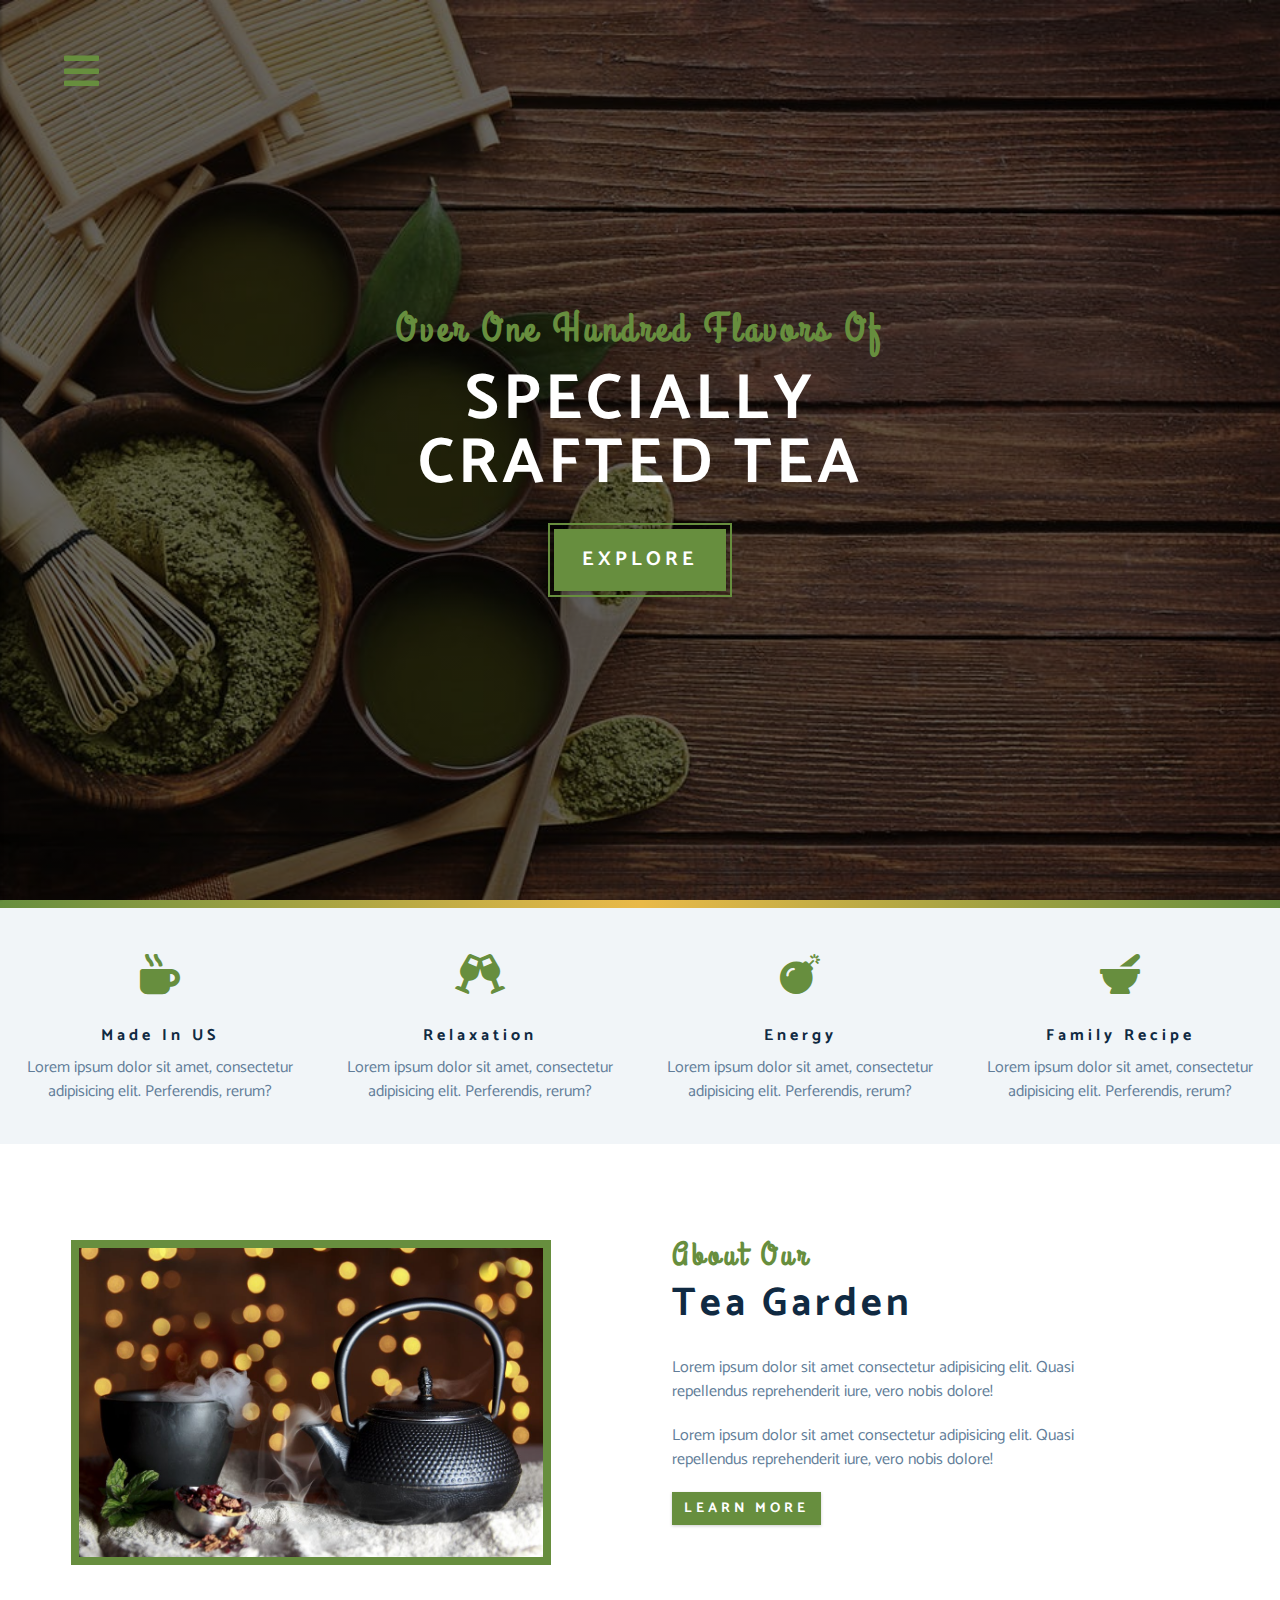
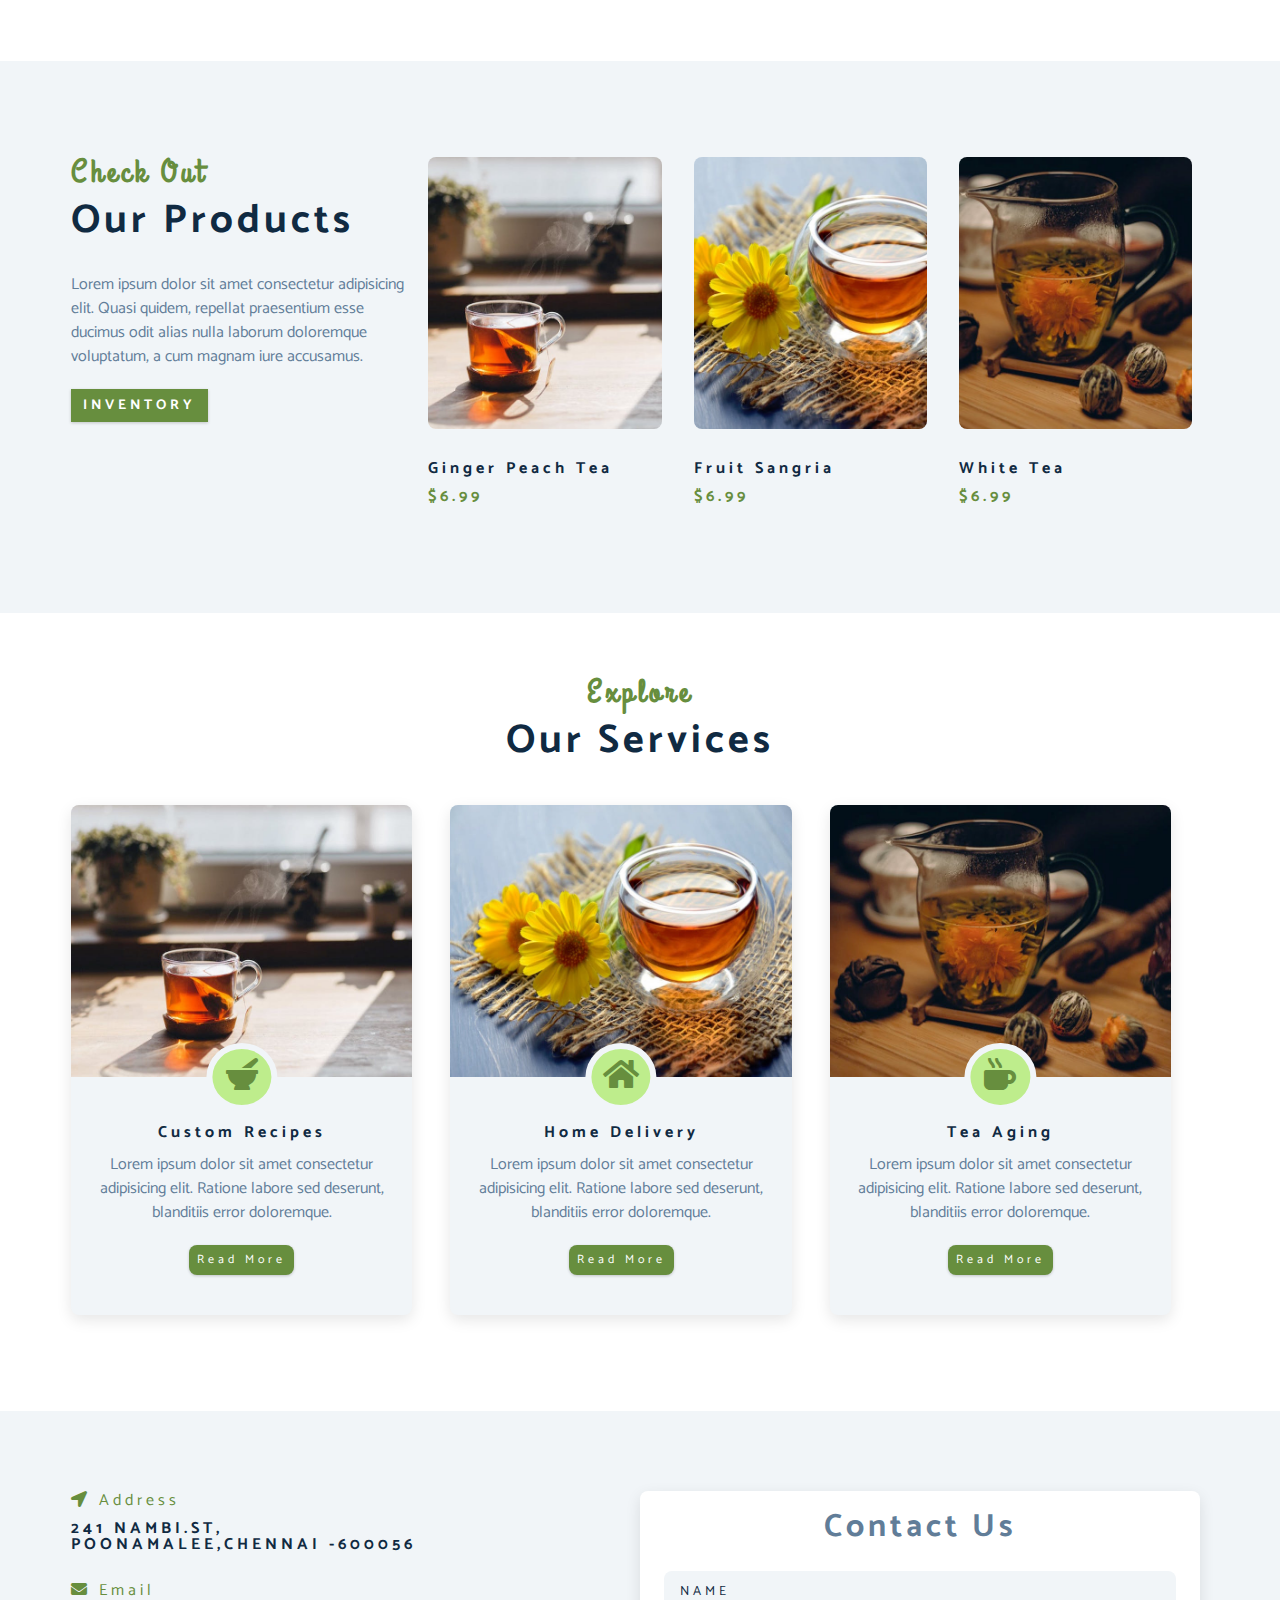
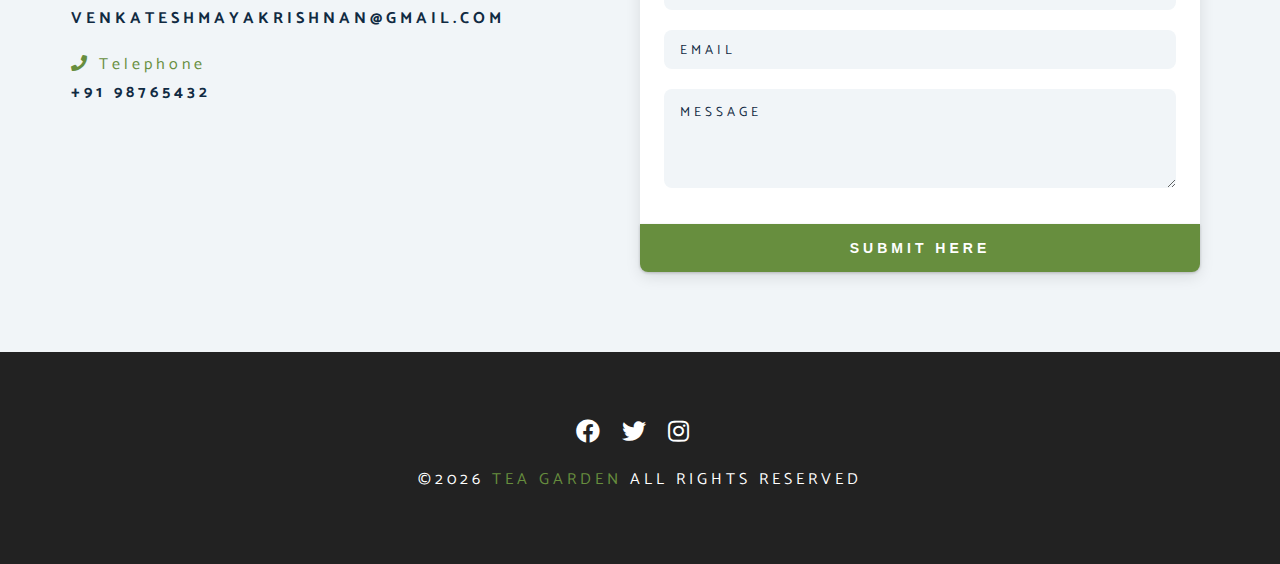
<file: index.html>
<!DOCTYPE html>
<html lang="en">
  <head>
    <meta charset="UTF-8" />
    <meta name="viewport" content="width=device-width, initial-scale=1.0" />
    <meta http-equiv="X-UA-Compatible" content="ie=edge" />
    <title>Tea Garden || Home</title>
    <!-- font-awesome -->
    <link
      rel="stylesheet"
      href="./fontawesome-free-5.12.1-web/css/all.min.css"
    />
    <!-- custom css -->
    <link rel="stylesheet" href="./css/styles.css" />
  </head>
  <body>
    <!-- navbar -->
    <!-- nav button -->
    <span class="nav-btn" id="nav-btn">
      <i class="fas fa-bars"></i>
    </span>
    <nav class="navbar" id="navbar">
      <div class="navbar-header">
        <span class="nav-close" id="nav-close">
          <i class="fas fa-times"></i>
        </span>
      </div>
      <ul class="nav-items">
        <li><a href="index.html" class="nav-link">home</a></li>
        <li><a href="skills.html" class="nav-link">skills</a></li>
        <li><a href="about.html" class="nav-link">about</a></li>
        <li><a href="products.html" class="nav-link">products</a></li>
      </ul>
    </nav>
    <!-- header  -->
    <header class="header">
      <div class="banner">
        <h2>Over one hundred flavors of</h2>
        <h1>
          specially <br />
          crafted tea
        </h1>
        <a href="skills.html" class="btn banner-btn">
          explore
        </a>
      </div>
    </header>
    <!-- end of header  -->
    <div class="content-divider"></div>
    <!-- skills section -->
    <section class="skills clearfix">
      <!-- single skill -->
      <article class="skill">
        <span class="skill-icon">
          <i class="fas fa-mug-hot"></i>
        </span>
        <h4 class="skill-title">made in US</h4>
        <p class="skill-text">
          Lorem ipsum dolor sit amet, consectetur adipisicing elit. Perferendis,
          rerum?
        </p>
      </article>
      <!-- end of single skill -->
      <!-- single skill -->
      <article class="skill">
        <span class="skill-icon">
          <i class="fas fa-glass-cheers"></i>
        </span>
        <h4 class="skill-title">relaxation</h4>
        <p class="skill-text">
          Lorem ipsum dolor sit amet, consectetur adipisicing elit. Perferendis,
          rerum?
        </p>
      </article>
      <!-- end of single skill -->
      <!-- single skill -->
      <article class="skill">
        <span class="skill-icon">
          <i class="fas fa-bomb"></i>
        </span>
        <h4 class="skill-title">energy</h4>
        <p class="skill-text">
          Lorem ipsum dolor sit amet, consectetur adipisicing elit. Perferendis,
          rerum?
        </p>
      </article>
      <!-- end of single skill -->
      <!-- single skill -->
      <article class="skill">
        <span class="skill-icon">
          <i class="fas fa-mortar-pestle"></i>
        </span>
        <h4 class="skill-title">family recipe</h4>
        <p class="skill-text">
          Lorem ipsum dolor sit amet, consectetur adipisicing elit. Perferendis,
          rerum?
        </p>
      </article>
      <!-- end of single skill -->
    </section>
    <!-- end of skills section -->
    <!-- about -->
    <section>
      <div class="section-center clearfix">
        <!-- about-img -->
        <article class="about-img">
          <div class="about-picture-container">
            <img
              src="./images/about-bcg.jpeg"
              alt="tea kettle"
              class="about-picture"
            />
          </div>
        </article>
        <!-- about-info -->
        <article class="about-info">
          <!-- section title -->
          <div class="section-title">
            <h3>about our</h3>
            <h2>tea Garden</h2>
          </div>
          <!-- end of section title -->
          <p class="about-text">
            Lorem ipsum dolor sit amet consectetur adipisicing elit. Quasi
            repellendus reprehenderit iure, vero nobis dolore!
          </p>
          <p class="about-text">
            Lorem ipsum dolor sit amet consectetur adipisicing elit. Quasi
            repellendus reprehenderit iure, vero nobis dolore!
          </p>
          <a href="about.html" class="btn">learn more</a>
        </article>
      </div>
    </section>
    <!-- end of about -->
    <!-- products -->
    <section class="products">
      <div class="section-center clearfix">
        <!-- products info -->
        <article class="products-info">
          <!-- section title -->
          <div class="section-title">
            <h3>check out</h3>
            <h2>our products</h2>
          </div>
          <!-- end of section title -->
          <p class="product-text">
            Lorem ipsum dolor sit amet consectetur adipisicing elit. Quasi
            quidem, repellat praesentium esse ducimus odit alias nulla laborum
            doloremque voluptatum, a cum magnam iure accusamus.
          </p>
          <a href="products.html" class="btn">inventory</a>
        </article>
        <!-- products inventory -->
        <article class="products-inventory clearfix">
          <!-- single product -->
          <div class="product">
            <img
              src="./images/product-1.jpeg"
              alt="single product"
              class="product-img"
            />
            <h4 class="product-title">ginger peach tea</h4>
            <h4 class="product-price">$6.99</h4>
          </div>
          <!-- end of single product -->
          <!-- single product -->
          <div class="product">
            <img
              src="./images/product-2.jpeg"
              alt="single product"
              class="product-img"
            />
            <h4 class="product-title">fruit sangria</h4>
            <h4 class="product-price">$6.99</h4>
          </div>
          <!-- end of single product -->
          <!-- single product -->
          <div class="product">
            <img
              src="./images/product-3.jpeg"
              alt="single product"
              class="product-img"
            />
            <h4 class="product-title">white tea</h4>
            <h4 class="product-price">$6.99</h4>
          </div>
          <!-- end of single product -->
        </article>
      </div>
    </section>
    <!-- end of products -->
    <!-- services -->
    <section class="services">
      <!-- section title -->
      <div class="section-title services-title">
        <h3>explore</h3>
        <h2>our services</h2>
      </div>
      <!-- end of section title -->
      <div class="section-center clearfix">
        <!-- single card -->
        <article class="service-card">
          <!-- img container -->
          <div class="service-img-container">
            <!-- img -->
            <img
              src="./images/product-1.jpeg"
              class="service-img"
              alt="single service"
            />
            <!-- service icon -->
            <span class="service-icon">
              <i class="fas fa-mortar-pestle fa-fw"></i>
            </span>
          </div>
          <!-- service info -->
          <div class="service-info">
            <h4>custom recipes</h4>
            <p>
              Lorem ipsum dolor sit amet consectetur adipisicing elit. Ratione
              labore sed deserunt, blanditiis error doloremque.
            </p>
            <a href="products.html" class="btn service-btn">read more</a>
          </div>
        </article>
        <!--end of  single card -->
        <!-- single card -->
        <article class="service-card">
          <!-- img container -->
          <div class="service-img-container">
            <!-- img -->
            <img
              src="./images/product-2.jpeg"
              class="service-img"
              alt="single service"
            />
            <!-- service icon -->
            <span class="service-icon">
              <i class="fas fa-home fa-fw"></i>
            </span>
          </div>
          <!-- service info -->
          <div class="service-info">
            <h4>home delivery</h4>
            <p>
              Lorem ipsum dolor sit amet consectetur adipisicing elit. Ratione
              labore sed deserunt, blanditiis error doloremque.
            </p>
            <a href="products.html" class="btn service-btn">read more</a>
          </div>
        </article>
        <!--end of  single card -->
        <!-- single card -->
        <article class="service-card">
          <!-- img container -->
          <div class="service-img-container">
            <!-- img -->
            <img
              src="./images/product-3.jpeg"
              class="service-img"
              alt="single service"
            />
            <!-- service icon -->
            <span class="service-icon">
              <i class="fas fa-mug-hot fa-fw"></i>
            </span>
          </div>
          <!-- service info -->
          <div class="service-info">
            <h4>tea aging</h4>
            <p>
              Lorem ipsum dolor sit amet consectetur adipisicing elit. Ratione
              labore sed deserunt, blanditiis error doloremque.
            </p>
            <a href="products.html" class="btn service-btn">read more</a>
          </div>
        </article>
        <!--end of  single card -->
      </div>
    </section>
    <!-- end of services -->
    <!-- contact -->
    <section class="contact">
      <div class="section-center clearfix">
        <!-- contact info -->
        <article class="contact-info">
          <!-- contact item -->
          <div class="contact-item">
            <h4 class="contact-title">
              <span class="contact-icon">
                <i class="fas fa-location-arrow"></i>
              </span>
              address
            </h4>
            <h4 class="contact-text">
              241 Nambi.st, <br />
              Poonamalee,Chennai -600056
            </h4>
          </div>
          <!-- end of contact item -->
          <!-- contact item -->
          <div class="contact-item">
            <h4 class="contact-title">
              <span class="contact-icon">
                <i class="fas fa-envelope"></i>
              </span>
              email
            </h4>
            <h4 class="contact-text">
              venkateshmayakrishnan@gmail.com
            </h4>
          </div>
          <!-- end of contact item -->
          <!-- contact item -->
          <div class="contact-item">
            <h4 class="contact-title">
              <span class="contact-icon">
                <i class="fas fa-phone"></i>
              </span>
              telephone
            </h4>
            <h4 class="contact-text">
              +91 98765432
            </h4>
          </div>
          <!-- end of contact item -->
        </article>
        <!-- contact form -->
        <article class="contact-form">
          <h3>contact us</h3>
          <form>
            <div class="form-group">
              <!-- inputs -->
              <input
                type="text"
                placeholder="name"
                class="form-control"
                name="name"
              />
              <input
                type="email"
                placeholder="email"
                class="form-control"
                name="email"
              />
              <textarea
                name="message"
                placeholder="message"
                class="form-control"
                rows="5"
              ></textarea>
            </div>
            <!-- button -->
            <button type="submit" class="submit-btn btn">submit here</button>
          </form>
        </article>
      </div>
    </section>
    <!-- end of contact -->
    <!-- footer -->
    <footer class="footer">
      <div class="section-center">
        <div class="social-icons">
          <!-- social icon -->
          <a href="#" class="social-icon">
            <i class="fab fa-facebook"></i>
          </a>
          <!-- end of social icon -->
          <!-- social icon -->
          <a href="#" class="social-icon">
            <i class="fab fa-twitter"></i>
          </a>
          <!-- end of social icon -->
          <!-- social icon -->
          <a href="#" class="social-icon">
            <i class="fab fa-instagram"></i>
          </a>
          <!-- end of social icon -->
        </div>
        <h4 class="footer-text">
          &copy;<span id="date"></span>
          <span class="company">tea Garden</span>
          all rights reserved
        </h4>
      </div>
    </footer>
    <script src="app.js"></script>
  </body>
</html>
</file>
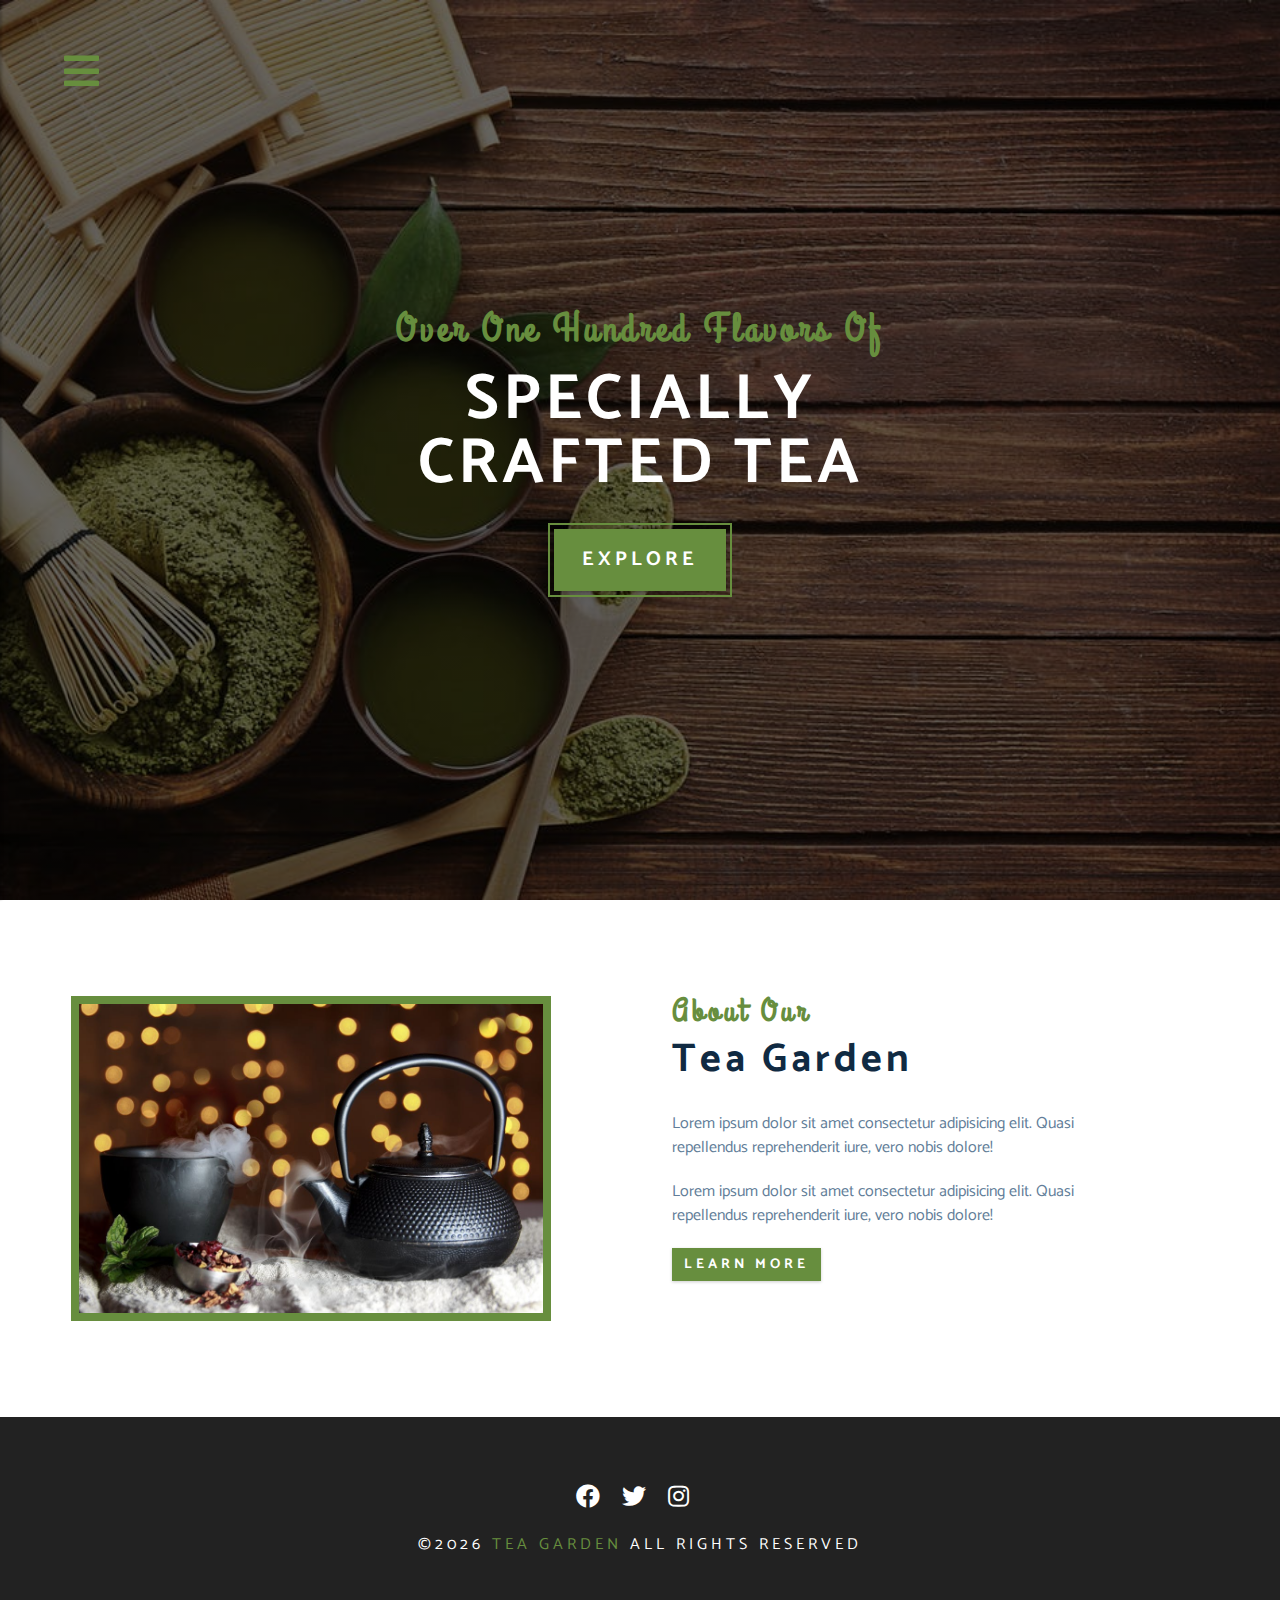
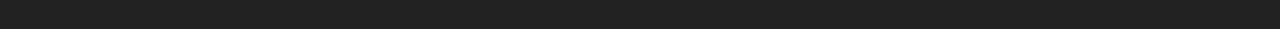
<file: about.html>
<!DOCTYPE html>
<html lang="en">
  <head>
    <meta charset="UTF-8" />
    <meta name="viewport" content="width=device-width, initial-scale=1.0" />
    <meta http-equiv="X-UA-Compatible" content="ie=edge" />
    <title>Tea Garden || About</title>
    <!-- font-awesome -->
    <link
      rel="stylesheet"
      href="./fontawesome-free-5.12.1-web/css/all.min.css"
    />
    <!-- custom css -->
    <link rel="stylesheet" href="./css/styles.css" />
  </head>

  <body>
    <!-- navbar -->
    <!-- nav button -->
    <span class="nav-btn" id="nav-btn">
      <i class="fas fa-bars"></i>
    </span>
    <nav class="navbar" id="navbar">
      <div class="navbar-header">
        <span class="nav-close" id="nav-close">
          <i class="fas fa-times"></i>
        </span>
      </div>
      <ul class="nav-items">
        <li><a href="index.html" class="nav-link">home</a></li>
        <li><a href="skills.html" class="nav-link">skills</a></li>
        <li><a href="about.html" class="nav-link">about</a></li>
        <li><a href="products.html" class="nav-link">products</a></li>
      </ul>
    </nav>
    <!-- header  -->
    <header class="header">
      <div class="banner">
        <h2>Over one hundred flavors of</h2>
        <h1>
          specially <br />
          crafted tea
        </h1>
        <a href="skills.html" class="btn banner-btn">
          explore
        </a>
      </div>
    </header>
    <!-- end of header  -->
    <!-- about -->
    <section>
      <div class="section-center clearfix">
        <!-- about-img -->
        <article class="about-img">
          <div class="about-picture-container">
            <img
              src="./images/about-bcg.jpeg"
              alt="tea kettle"
              class="about-picture"
            />
          </div>
        </article>
        <!-- about-info -->
        <article class="about-info">
          <!-- section title -->
          <div class="section-title">
            <h3>about our</h3>
            <h2>tea Garden</h2>
          </div>
          <!-- end of section title -->
          <p class="about-text">
            Lorem ipsum dolor sit amet consectetur adipisicing elit. Quasi
            repellendus reprehenderit iure, vero nobis dolore!
          </p>
          <p class="about-text">
            Lorem ipsum dolor sit amet consectetur adipisicing elit. Quasi
            repellendus reprehenderit iure, vero nobis dolore!
          </p>
          <a href="about.html" class="btn">learn more</a>
        </article>
      </div>
    </section>
    <!-- end of about -->
    <!-- footer -->
    <footer class="footer">
      <div class="section-center">
        <div class="social-icons">
          <!-- social icon -->
          <a href="#" class="social-icon">
            <i class="fab fa-facebook"></i>
          </a>
          <!-- end of social icon -->
          <!-- social icon -->
          <a href="#" class="social-icon">
            <i class="fab fa-twitter"></i>
          </a>
          <!-- end of social icon -->
          <!-- social icon -->
          <a href="#" class="social-icon">
            <i class="fab fa-instagram"></i>
          </a>
          <!-- end of social icon -->
        </div>
        <h4 class="footer-text">
          &copy;<span id="date"></span>
          <span class="company">tea Garden</span>
          all rights reserved
        </h4>
      </div>
    </footer>
    <script src="app.js"></script>
  </body>
</html>
</file>
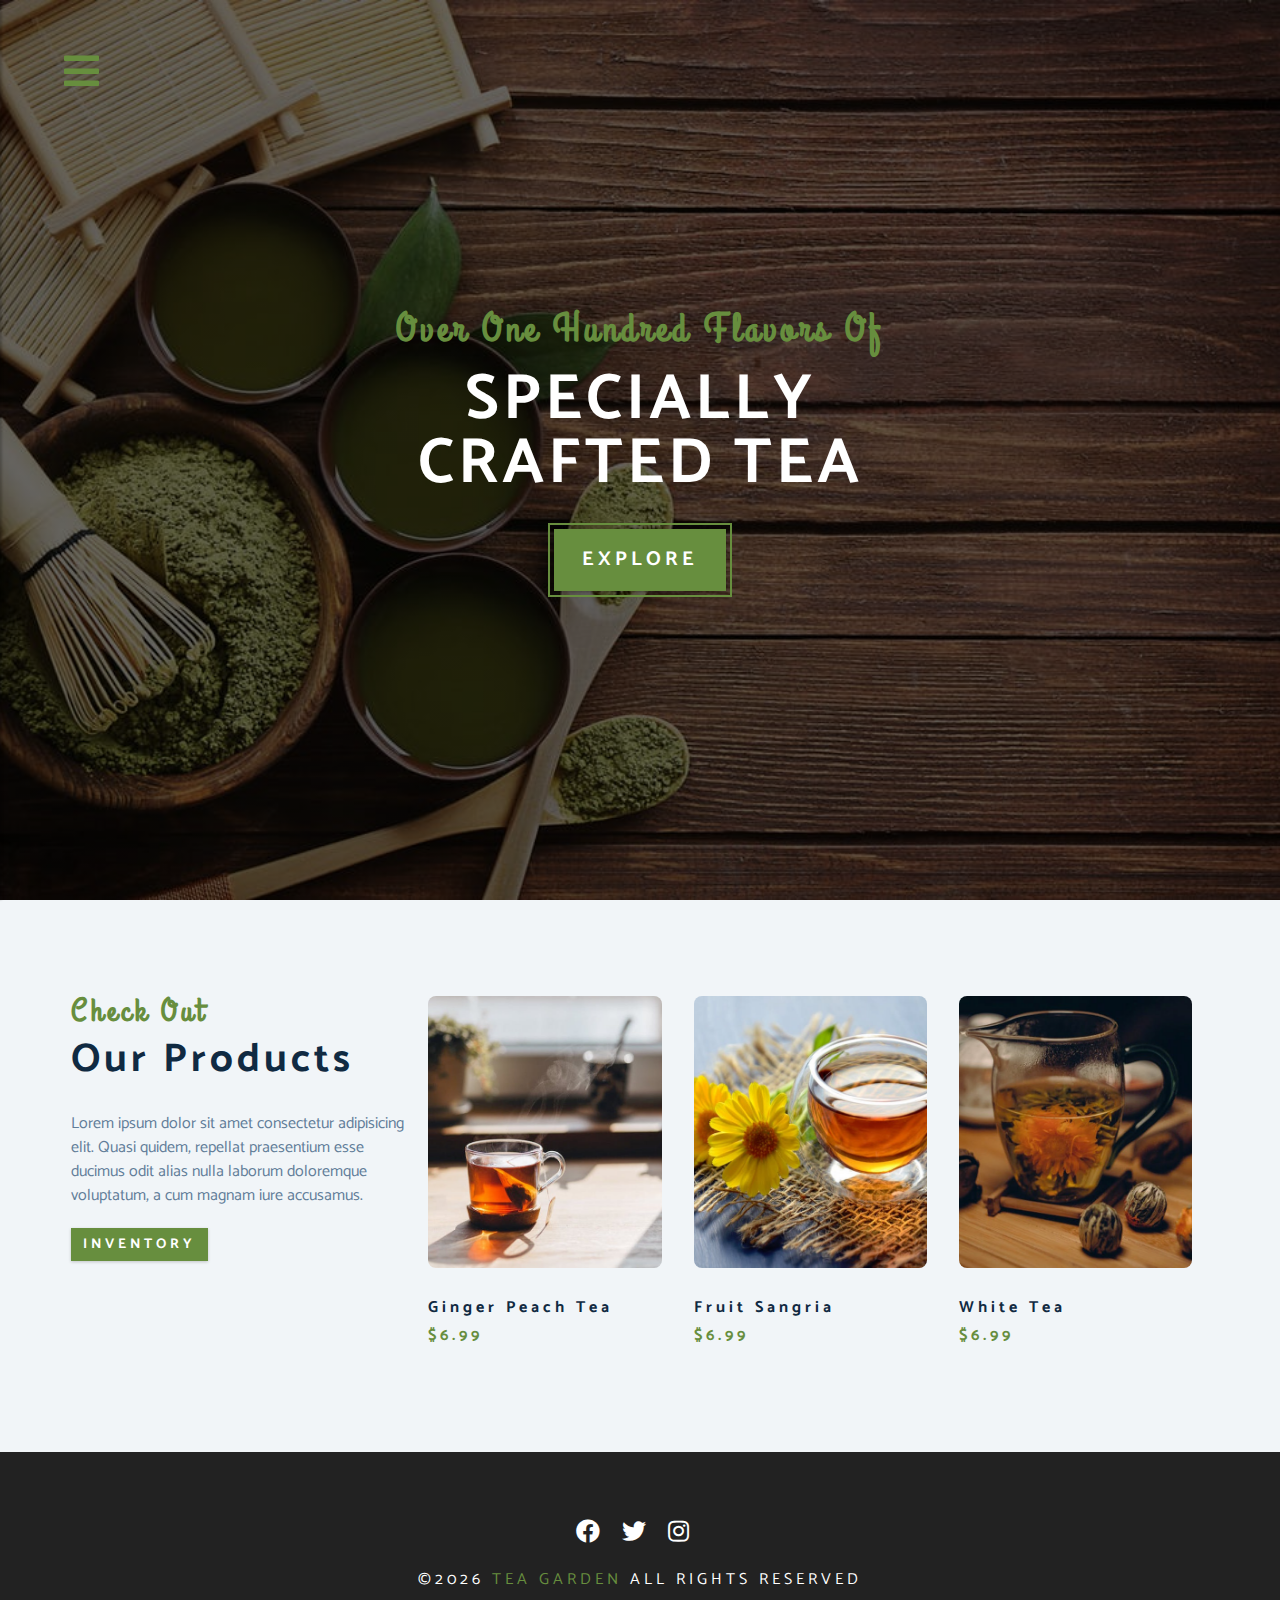
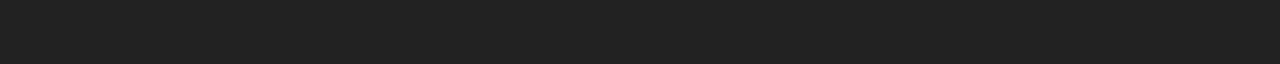
<file: products.html>
<!DOCTYPE html>
<html lang="en">
  <head>
    <meta charset="UTF-8" />
    <meta name="viewport" content="width=device-width, initial-scale=1.0" />
    <meta http-equiv="X-UA-Compatible" content="ie=edge" />
    <title>Tea Garden || Products</title>
    <!-- font-awesome -->
    <link
      rel="stylesheet"
      href="./fontawesome-free-5.12.1-web/css/all.min.css"
    />
    <!-- custom css -->
    <link rel="stylesheet" href="./css/styles.css" />
  </head>

  <body>
    <!-- navbar -->
    <!-- nav button -->
    <span class="nav-btn" id="nav-btn">
      <i class="fas fa-bars"></i>
    </span>
    <nav class="navbar" id="navbar">
      <div class="navbar-header">
        <span class="nav-close" id="nav-close">
          <i class="fas fa-times"></i>
        </span>
      </div>
      <ul class="nav-items">
        <li><a href="index.html" class="nav-link">home</a></li>
        <li><a href="skills.html" class="nav-link">skills</a></li>
        <li><a href="about.html" class="nav-link">about</a></li>
        <li><a href="products.html" class="nav-link">products</a></li>
      </ul>
    </nav>
    <!-- header  -->
    <header class="header">
      <div class="banner">
        <h2>Over one hundred flavors of</h2>
        <h1>
          specially <br />
          crafted tea
        </h1>
        <a href="skills.html" class="btn banner-btn">
          explore
        </a>
      </div>
    </header>
    <!-- end of header  -->
    <!-- products -->
    <section class="products">
      <div class="section-center clearfix">
        <!-- products info -->
        <article class="products-info">
          <!-- section title -->
          <div class="section-title">
            <h3>check out</h3>
            <h2>our products</h2>
          </div>
          <!-- end of section title -->
          <p class="product-text">
            Lorem ipsum dolor sit amet consectetur adipisicing elit. Quasi
            quidem, repellat praesentium esse ducimus odit alias nulla laborum
            doloremque voluptatum, a cum magnam iure accusamus.
          </p>
          <a href="products.html" class="btn">inventory</a>
        </article>
        <!-- products inventory -->
        <article class="products-inventory clearfix">
          <!-- single product -->
          <div class="product">
            <img
              src="./images/product-1.jpeg"
              alt="single product"
              class="product-img"
            />
            <h4 class="product-title">ginger peach tea</h4>
            <h4 class="product-price">$6.99</h4>
          </div>
          <!-- end of single product -->
          <!-- single product -->
          <div class="product">
            <img
              src="./images/product-2.jpeg"
              alt="single product"
              class="product-img"
            />
            <h4 class="product-title">fruit sangria</h4>
            <h4 class="product-price">$6.99</h4>
          </div>
          <!-- end of single product -->
          <!-- single product -->
          <div class="product">
            <img
              src="./images/product-3.jpeg"
              alt="single product"
              class="product-img"
            />
            <h4 class="product-title">white tea</h4>
            <h4 class="product-price">$6.99</h4>
          </div>
          <!-- end of single product -->
        </article>
      </div>
    </section>
    <!-- end of products -->

    <!-- footer -->
    <footer class="footer">
      <div class="section-center">
        <div class="social-icons">
          <!-- social icon -->
          <a href="#" class="social-icon">
            <i class="fab fa-facebook"></i>
          </a>
          <!-- end of social icon -->
          <!-- social icon -->
          <a href="#" class="social-icon">
            <i class="fab fa-twitter"></i>
          </a>
          <!-- end of social icon -->
          <!-- social icon -->
          <a href="#" class="social-icon">
            <i class="fab fa-instagram"></i>
          </a>
          <!-- end of social icon -->
        </div>
        <h4 class="footer-text">
          &copy;<span id="date"></span>
          <span class="company">tea Garden</span>
          all rights reserved
        </h4>
      </div>
    </footer>
    <script src="app.js"></script>
  </body>
</html>
</file>
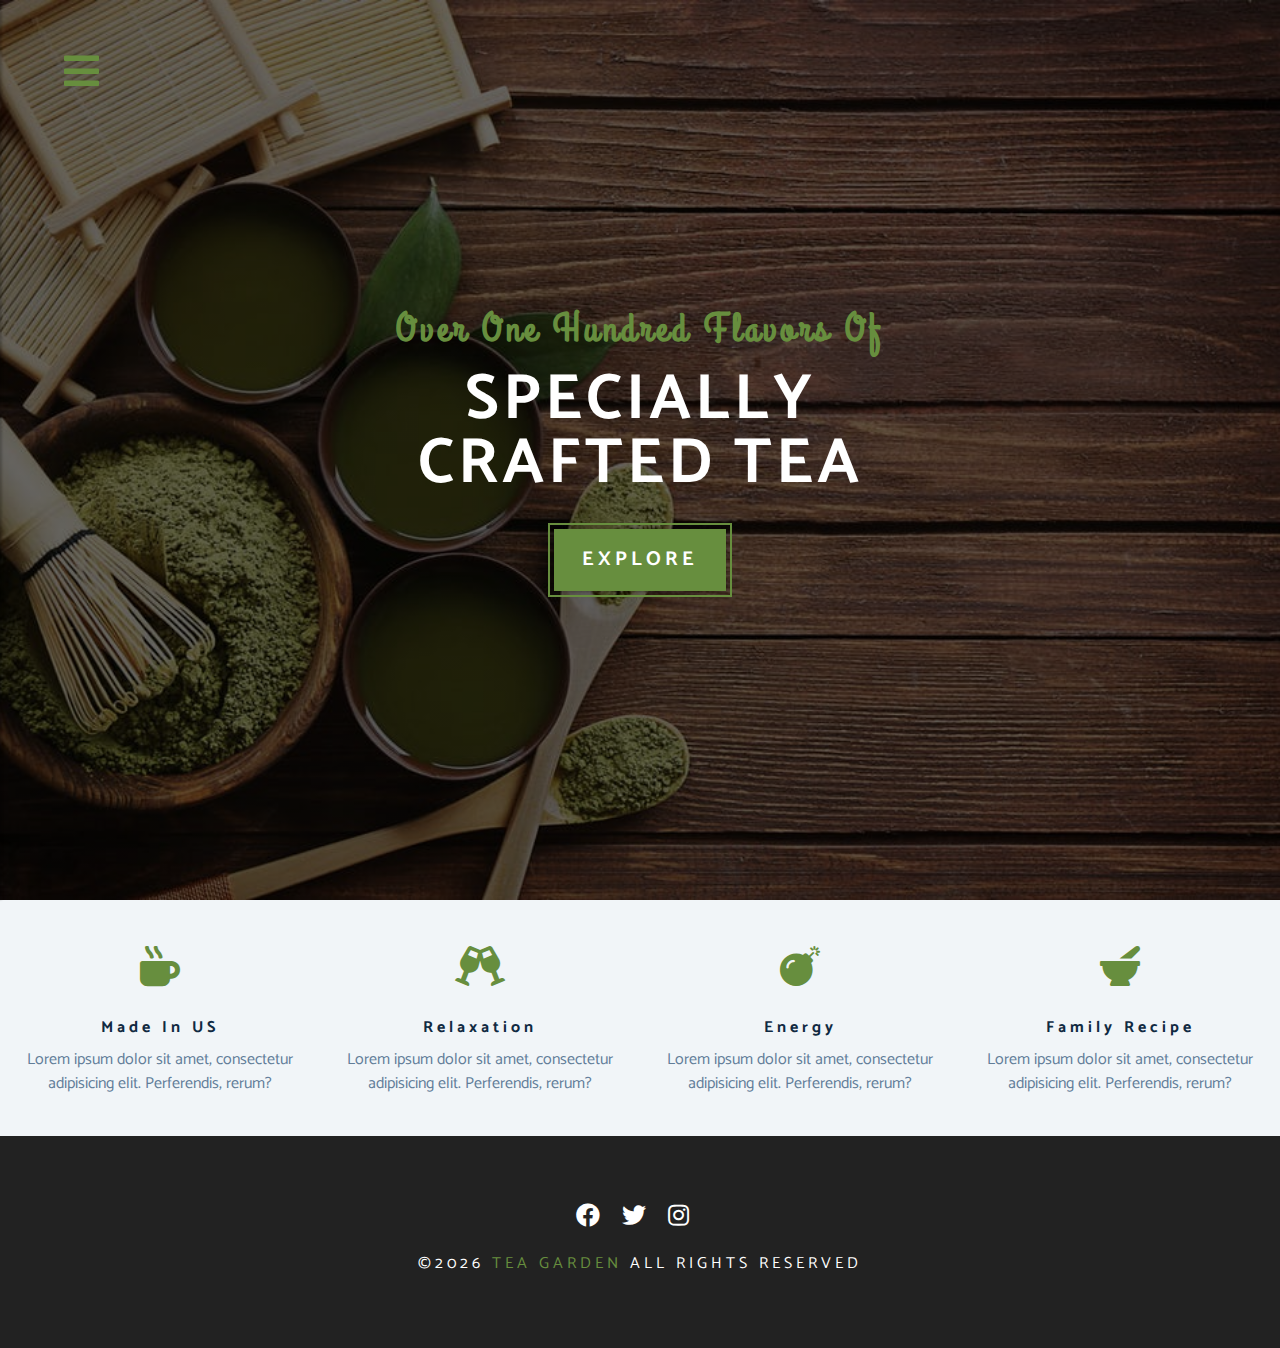
<file: skills.html>
<!DOCTYPE html>
<html lang="en">
  <head>
    <meta charset="UTF-8" />
    <meta name="viewport" content="width=device-width, initial-scale=1.0" />
    <meta http-equiv="X-UA-Compatible" content="ie=edge" />
    <title>Tea Garden || Skills</title>
    <!-- font-awesome -->
    <link
      rel="stylesheet"
      href="./fontawesome-free-5.12.1-web/css/all.min.css"
    />
    <!-- custom css -->
    <link rel="stylesheet" href="./css/styles.css" />
  </head>

  <body>
    <!-- navbar -->
    <!-- nav button -->
    <span class="nav-btn" id="nav-btn">
      <i class="fas fa-bars"></i>
    </span>
    <nav class="navbar" id="navbar">
      <div class="navbar-header">
        <span class="nav-close" id="nav-close">
          <i class="fas fa-times"></i>
        </span>
      </div>
      <ul class="nav-items">
        <li><a href="index.html" class="nav-link">home</a></li>
        <li><a href="skills.html" class="nav-link">skills</a></li>
        <li><a href="about.html" class="nav-link">about</a></li>
        <li><a href="products.html" class="nav-link">products</a></li>
      </ul>
    </nav>
    <!-- header  -->
    <header class="header">
      <div class="banner">
        <h2>Over one hundred flavors of</h2>
        <h1>
          specially <br />
          crafted tea
        </h1>
        <a href="skills.html" class="btn banner-btn">
          explore
        </a>
      </div>
    </header>
    <!-- end of header  -->
    <!-- skills section -->
    <section class="skills clearfix">
      <!-- single skill -->
      <article class="skill">
        <span class="skill-icon">
          <i class="fas fa-mug-hot"></i>
        </span>
        <h4 class="skill-title">made in US</h4>
        <p class="skill-text">
          Lorem ipsum dolor sit amet, consectetur adipisicing elit. Perferendis,
          rerum?
        </p>
      </article>
      <!-- end of single skill -->
      <!-- single skill -->
      <article class="skill">
        <span class="skill-icon">
          <i class="fas fa-glass-cheers"></i>
        </span>
        <h4 class="skill-title">relaxation</h4>
        <p class="skill-text">
          Lorem ipsum dolor sit amet, consectetur adipisicing elit. Perferendis,
          rerum?
        </p>
      </article>
      <!-- end of single skill -->
      <!-- single skill -->
      <article class="skill">
        <span class="skill-icon">
          <i class="fas fa-bomb"></i>
        </span>
        <h4 class="skill-title">energy</h4>
        <p class="skill-text">
          Lorem ipsum dolor sit amet, consectetur adipisicing elit. Perferendis,
          rerum?
        </p>
      </article>
      <!-- end of single skill -->
      <!-- single skill -->
      <article class="skill">
        <span class="skill-icon">
          <i class="fas fa-mortar-pestle"></i>
        </span>
        <h4 class="skill-title">family recipe</h4>
        <p class="skill-text">
          Lorem ipsum dolor sit amet, consectetur adipisicing elit. Perferendis,
          rerum?
        </p>
      </article>
      <!-- end of single skill -->
    </section>
    <!-- end of skills section -->
    <!-- footer -->
    <footer class="footer">
      <div class="section-center">
        <div class="social-icons">
          <!-- social icon -->
          <a href="#" class="social-icon">
            <i class="fab fa-facebook"></i>
          </a>
          <!-- end of social icon -->
          <!-- social icon -->
          <a href="#" class="social-icon">
            <i class="fab fa-twitter"></i>
          </a>
          <!-- end of social icon -->
          <!-- social icon -->
          <a href="#" class="social-icon">
            <i class="fab fa-instagram"></i>
          </a>
          <!-- end of social icon -->
        </div>
        <h4 class="footer-text">
          &copy;<span id="date"></span>
          <span class="company">tea Garden</span>
          all rights reserved
        </h4>
      </div>
    </footer>
    <script src="app.js"></script>
  </body>
</html>
</file>
<file: css/styles.css>
/*
=============== 
Fonts
===============
*/
@import url("https://fonts.googleapis.com/css?family=Catamaran:400,700|Grand+Hotel");

/*
=============== 
Variables
===============
*/

:root {
  --clr-primary: #678e3e;
  --clr-primary-light: #beed8c;
  --clr-grey-1: #102a42;
  --clr-grey-5: #617d98;
  --clr-grey-10: #f1f5f8;
  --clr-white: #fff;
  --ff-primary: "Catamaran", sans-serif;
  --ff-secondary: "Grand Hotel", cursive;
  --transition: all 0.3s linear;
  --spacing: 0.25rem;
  --radius: 0.5rem;
}
* {
  margin: 0;
  padding: 0;
  box-sizing: border-box;
}
body {
  font-family: var(--ff-primary);
  background: var(--clr-white);
  color: var(--clr-grey-1);
  line-height: 1.5;
  font-size: 0.875rem;
}
a {
  text-decoration: none;
}
img {
  width: 100%;
  display: block;
}
h1,
h2,
h3,
h4 {
  letter-spacing: var(--spacing);
  text-transform: capitalize;
  line-height: 1.25;
  margin-bottom: 0.75rem;
}
h1 {
  font-size: 3rem;
}
h2 {
  font-size: 2rem;
}
h3 {
  font-size: 1.5rem;
}
h4 {
  font-size: 0.875rem;
}
p {
  margin-bottom: 1.25rem;
}
@media screen and (min-width: 800px) {
  h1 {
    font-size: 4rem;
  }
  h2 {
    font-size: 2.5rem;
  }
  h3 {
    font-size: 2rem;
  }
  h4 {
    font-size: 1rem;
  }
  body {
    font-size: 1rem;
  }
  h1,
  h2,
  h3,
  h4 {
    line-height: 1;
  }
}
/* more global css */

.btn {
  text-transform: uppercase;
  background: var(--clr-primary);
  color: var(--clr-white);
  padding: 0.375rem 0.75rem;
  letter-spacing: var(--spacing);
  display: inline-block;
  font-weight: 700;
  transition: var(--transition);
  font-size: 0.875rem;
  border: none;
  cursor: pointer;
  box-shadow: 0 1px 3px rgba(0, 0, 0, 0.2);
}
.btn:hover {
  color: var(--clr-primary);
  background: var(--clr-primary-light);
}
.clearfix::after,
.clearfix::before {
  content: "";
  clear: both;
  display: table;
}
.section-title h3 {
  font-family: var(--ff-secondary);
  color: var(--clr-primary);
}
.section-title {
  margin-bottom: 2rem;
}
.section-center {
  padding: 4rem 0;
  width: 85vw;
  margin: 0 auto;
  max-width: 1170px;
}
@media screen and (min-width: 992px) {
  .section-center {
    width: 95vw;
    padding: 4rem 1rem;
  }
}
/*
=============== 
Animation
===============
*/
@keyframes bounce {
  0% {
    transform: scale(0.5);
  }
  50% {
    transform: scale(1);
  }
  100% {
    transform: scale(0.5);
  }
}
@keyframes slideFromRight {
  0% {
    transform: translateX(1000px);
    opacity: 0;
  }
  50% {
    transform: translateX(-200px);
    opacity: 0.5;
  }
  75% {
    transform: translateX(50px);
    opacity: 0.75;
  }
  100% {
    transform: translateX(0px);
    opacity: 1;
  }
}
@keyframes slideFromLeft {
  0% {
    transform: translateX(-800px);
    opacity: 0;
  }
  50% {
    transform: translateX(150px);
    opacity: 0.5;
  }
  75% {
    transform: translateX(-30px);
    opacity: 0.75;
  }
  100% {
    transform: translateX(0px);
    opacity: 1;
  }
}
@keyframes show {
  0% {
    transform: scale(1);
    opacity: 0;
  }
  50% {
    transform: scale(1-5);
    opacity: 0.5;
  }
  100% {
    transform: scale(0-5);
    opacity: 1;
  }
}
/*
=============== 
Navbar
===============
*/
.nav-btn {
  position: fixed;
  top: 5%;
  left: 5%;
  font-size: 2.5rem;
  color: var(--clr-primary);
  z-index: 1;
  cursor: pointer;
  /* animation */
  animation: bounce 6s ease infinite;
}
/* navbar */
.navbar {
  position: fixed;
  top: 0;
  left: 0;
  right: 0;
  bottom: 0;
  /* width: 100%;
  height: 100%; */
  background: var(--clr-grey-10);
  z-index: 2;
  box-shadow: 2px 0 2px rgba(0, 0, 0, 0.2);
  /* hide navbar */
  transform: translateX(-100%);
  transition: var(--transition);
}
.showNav {
  transform: translate(0);
}
.navbar-header {
  text-align: right;
  padding-right: 1rem;
}
.nav-close {
  font-size: 2.5rem;
  cursor: pointer;
  color: #f29c9c;
  transition: var(--transition);
}
.nav-close:hover {
  color: #bb2525;
}
.nav-items {
  list-style-type: none;
}
.nav-link {
  display: block;
  font-size: 1.5rem;
  padding: 0.25rem 1rem;
  text-transform: uppercase;
  letter-spacing: var(--spacing);
  color: var(--clr-grey-5);
  transition: var(--transition);
}
.nav-link:hover {
  background: var(--clr-primary-light);
  color: var(--clr-primary);
  padding-left: 1.5rem;
  border-left: 0.25rem solid var(--clr-primary);
}
@media screen and (min-width: 768px) {
  .navbar {
    width: 30vw;
    max-width: 20rem;
  }
}
/*
=============== 
Header
===============
*/
.header {
  min-height: 100vh;
  background: linear-gradient(rgba(0, 0, 0, 0.6), rgba(0, 0, 0, 0.6)),
    url("../images/main-bcg.jpeg") center/cover no-repeat fixed;
  position: relative;
  /* animation */
  overflow-x: hidden;
}
.banner {
  text-align: center;
  position: absolute;
  top: 50%;
  left: 50%;
  transform: translate(-50%, -50%);
}
.banner h2 {
  font-family: var(--ff-secondary);
  color: var(--clr-primary);
  /* animation */
  animation: slideFromRight 5s ease-in-out 1;
}
.banner h1 {
  text-transform: uppercase;
  color: var(--clr-white);
  margin-top: 1.25rem;
  margin-bottom: 2rem;
  /* animation */
  animation: slideFromLeft 5s ease-in-out 1;
}
.banner-btn {
  outline: 0.125rem solid var(--clr-primary);
  outline-offset: 0.25rem;
  font-size: 1.25rem;
  padding: 1rem 1.75rem;
  animation: show 5s linear 1;
}
/* content divider */
.content-divider {
  height: 0.5rem;
  background: linear-gradient(
    to left,
    var(--clr-primary),
    #e9b949,
    var(--clr-primary)
  );
}
/*
=============== 
Skills
===============
*/

.skills {
  background: var(--clr-grey-10);
}
.skill {
  padding: 2.5rem 0;
  text-align: center;
  transition: var(--transition);
}
.skill-icon {
  font-size: 2.5rem;
  margin-bottom: 1.25rem;
  transition: var(--transition);
  display: inline-block;
  color: var(--clr-primary);
}
.skill-text {
  color: var(--clr-grey-5);
  max-width: 17rem;
  margin: 0 auto;
}
.skill:hover {
  background: var(--clr-white);
  box-shadow: 0 2px var(--clr-primary);
}
.skill:hover .skill-icon {
  transform: translateY(-5px);
}
@media screen and (min-width: 576px) {
  .skill {
    float: left;
    width: 50%;
  }
}
@media screen and (min-width: 1200px) {
  .skill {
    width: 25%;
  }
}
/*
=============== 
About
===============
*/
.about-img,
.about-info {
  padding: 2rem 0;
}
.about-picture-container {
  background: var(--clr-primary);
  border: 0.5rem solid var(--clr-primary);
  max-width: 30rem;
  /* extra stuff */
  overflow: hidden;
}
.about-picture {
  transition: var(--transition);
}
.about-picture-container:hover .about-picture {
  opacity: 0.5;
  transform: scale(1.2);
}
.about-text {
  max-width: 26rem;
  color: var(--clr-grey-5);
}
@media screen and (min-width: 992px) {
  .about-img,
  .about-info {
    float: left;
    width: 50%;
  }
  .about-info {
    padding-left: 2rem;
  }
}
/*
=============== 
Products
===============
*/
.products {
  background: var(--clr-grey-10);
}
.products article {
  padding: 2rem 0;
}

.product-text {
  color: var(--clr-grey-5);
  max-width: 26rem;
}
.product {
  margin-bottom: 2rem;
}
.product-img {
  border-radius: var(--radius);
  margin-bottom: 2rem;
  height: 17rem;
  object-fit: cover;
}
.product-price {
  color: var(--clr-primary);
}
@media screen and (min-width: 768px) {
  .product {
    float: left;
    width: 50%;
    padding-right: 2rem;
  }
}
@media screen and (min-width: 992px) {
  .product {
    width: 33.3%;
  }
}
@media screen and (min-width: 1200px) {
  .products-info {
    float: left;
    width: 30%;
  }
  .products-inventory {
    float: left;
    width: 70%;
  }
  .product {
    margin-bottom: 0;
    padding: 0 1rem;
  }
}
/*
=============== 
Services
===============
*/
.services-title {
  margin-top: 4rem;
  margin-bottom: -4rem;
  text-align: center;
}
.service-card {
  margin: 2rem 0;
  background: var(--clr-grey-10);
  border-radius: var(--radius);
  box-shadow: 0 5px 15px rgba(0, 0, 0, 0.1);
  transition: var(--transition);
}
.service-card:hover {
  transform: scale(1.02);
  box-shadow: 0 5px 15px rgba(0, 0, 0, 0.2);
}
.service-img {
  height: 17rem;
  object-fit: cover;
  border-top-left-radius: var(--radius);
  border-top-right-radius: var(--radius);
}
.service-info {
  text-align: center;
  padding: 3rem 1rem 2.5rem 1rem;
}
.service-info p {
  max-width: 20rem;
  color: var(--clr-grey-5);
  margin: 0 auto;
}
.service-btn {
  font-size: 0.75rem;
  text-transform: capitalize;
  padding: 0.375rem 0.5rem;
  border-radius: var(--radius);
  font-weight: 400;
  margin-top: 1.25rem;
}
@media screen and (min-width: 768px) {
  .service-card {
    float: left;
    width: 45%;
    margin-right: 5%;
    /* 100% 45% 90% 5%*/
  }
}
@media screen and (min-width: 992px) {
  .service-card {
    width: 30%;
    margin-right: 3.333%;
    /* 100% 30% 3.333%*/
  }
}
.service-img-container {
  position: relative;
}
.service-icon {
  position: absolute;
  left: 50%;
  bottom: 0;
  font-size: 2rem;
  color: var(--clr-primary);
  background: var(--clr-primary-light);
  padding: 0.25rem 0.6rem;
  border-radius: 50%;
  transform: translate(-50%, 50%);
  border: 0.375rem solid var(--clr-grey-10);
}
/*
=============== 
Contact
===============
*/
.contact {
  background: var(--clr-grey-10);
}
.contact-form,
.contact-info {
  margin: 1rem 0;
}
.contact-item {
  margin-bottom: 1.75rem;
}
.contact-title {
  color: var(--clr-primary);
  font-weight: 400;
}
.contact-text {
  text-transform: uppercase;
}
.contact-form {
  background: var(--clr-white);
  border-radius: var(--radius);
  text-align: center;
  box-shadow: 0 5px 15px rgba(0, 0, 0, 0.1);
  transition: var(--transition);
  max-width: 35rem;
}
.contact-form:hover {
  box-shadow: 0 5px 15px rgba(0, 0, 0, 0.2);
}
.contact-form h3 {
  padding-top: 1.25rem;
  color: var(--clr-grey-5);
}
.form-group {
  padding: 1rem 1.5rem;
}
.form-control {
  display: block;
  width: 100%;
  padding: 0.75rem 1rem;
  border: none;
  margin-bottom: 1.25rem;
  background: var(--clr-grey-10);
  border-radius: var(--radius);
  text-transform: uppercase;
  letter-spacing: var(--spacing);
}
.form-control::placeholder {
  font-family: var(--ff-primary);
  color: var(--clr-grey-1);
  text-transform: uppercase;
  letter-spacing: var(--spacing);
}
.submit-btn {
  display: block;
  width: 100%;
  padding: 1rem;
  border-bottom-left-radius: var(--radius);
  border-bottom-right-radius: var(--radius);
}
@media screen and (min-width: 992px) {
  .contact-form,
  .contact-info {
    float: left;
    width: 50%;
  }
}
/*
=============== 
Footer
===============
*/
.footer {
  background: #222;
  text-align: center;
}
.social-icon {
  color: var(--clr-white);
  font-size: 1.5rem;
  margin-right: 1rem;
  transition: var(--transition);
}
.social-icon:hover {
  color: var(--clr-primary);
}
.footer-text {
  margin-top: 1.25rem;
  text-transform: uppercase;
  color: var(--clr-white);
  font-weight: 400;
}
.company {
  color: var(--clr-primary);
}
</file>
